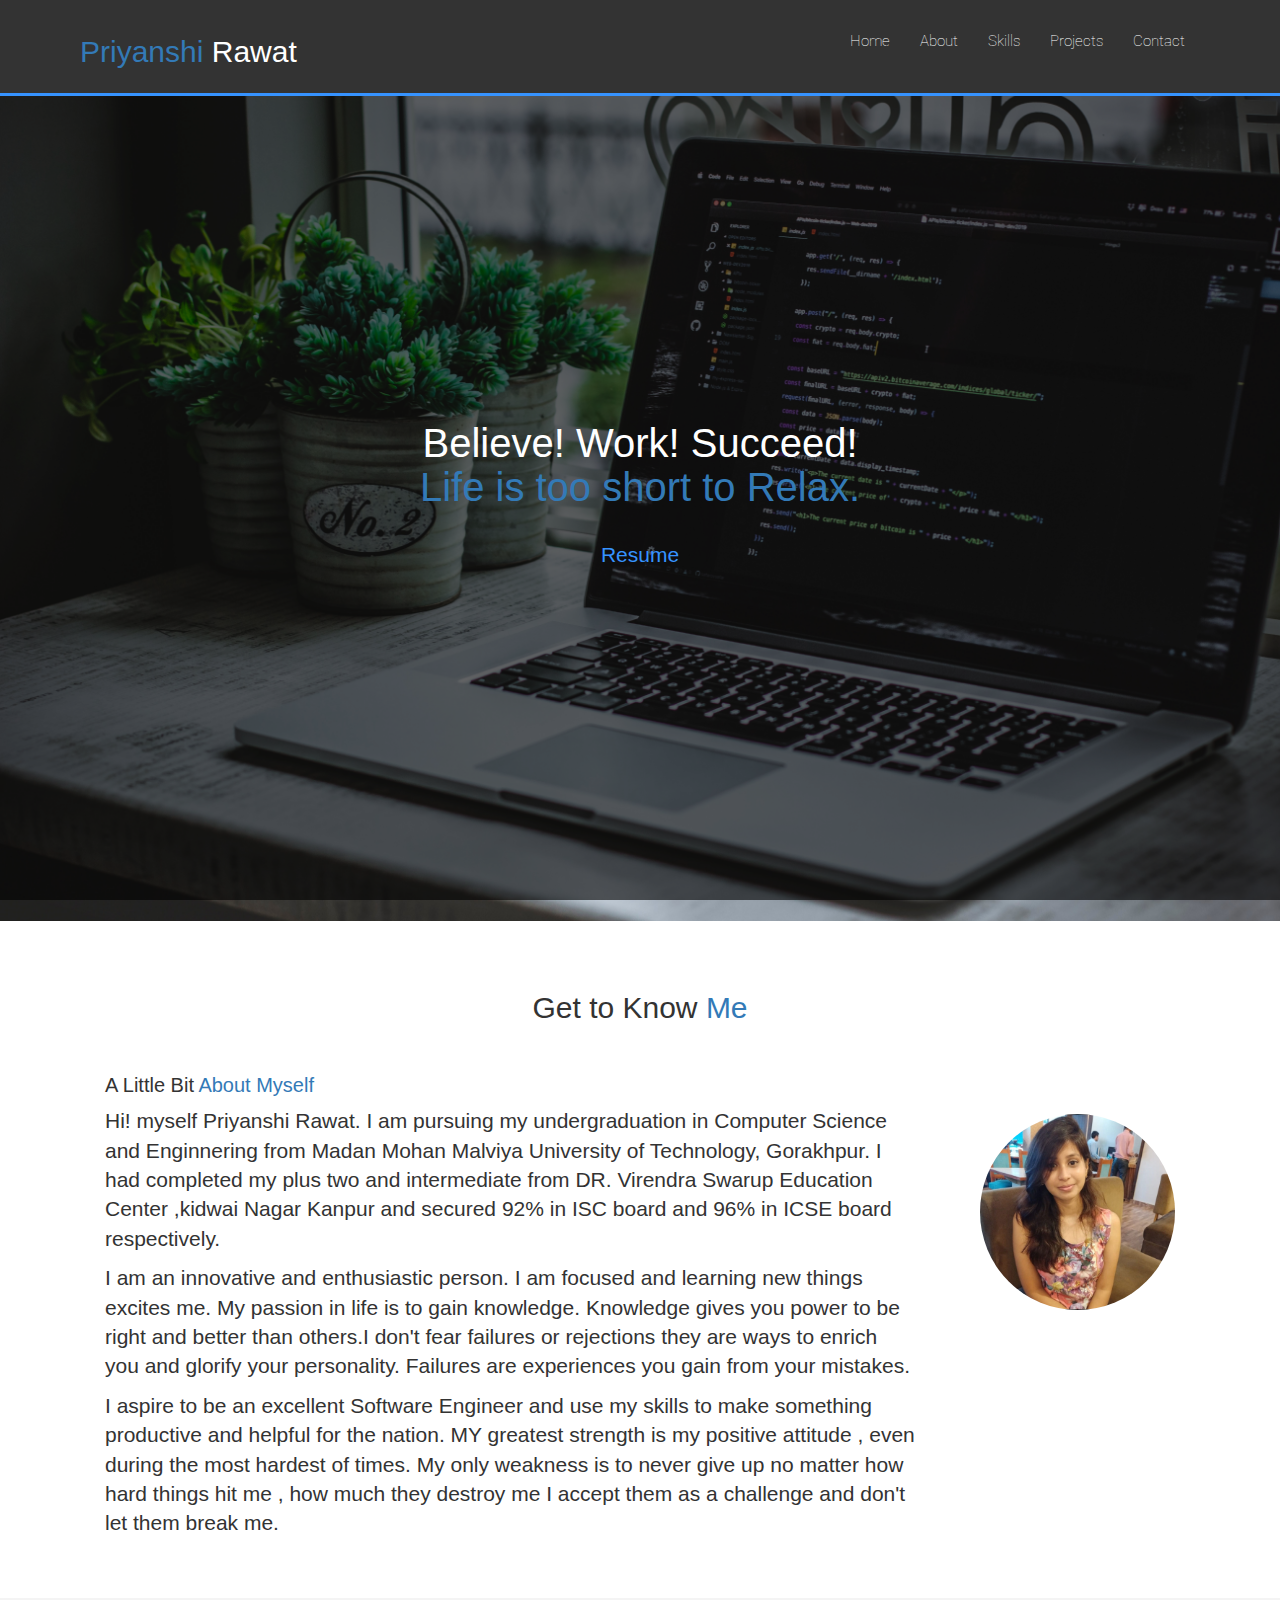
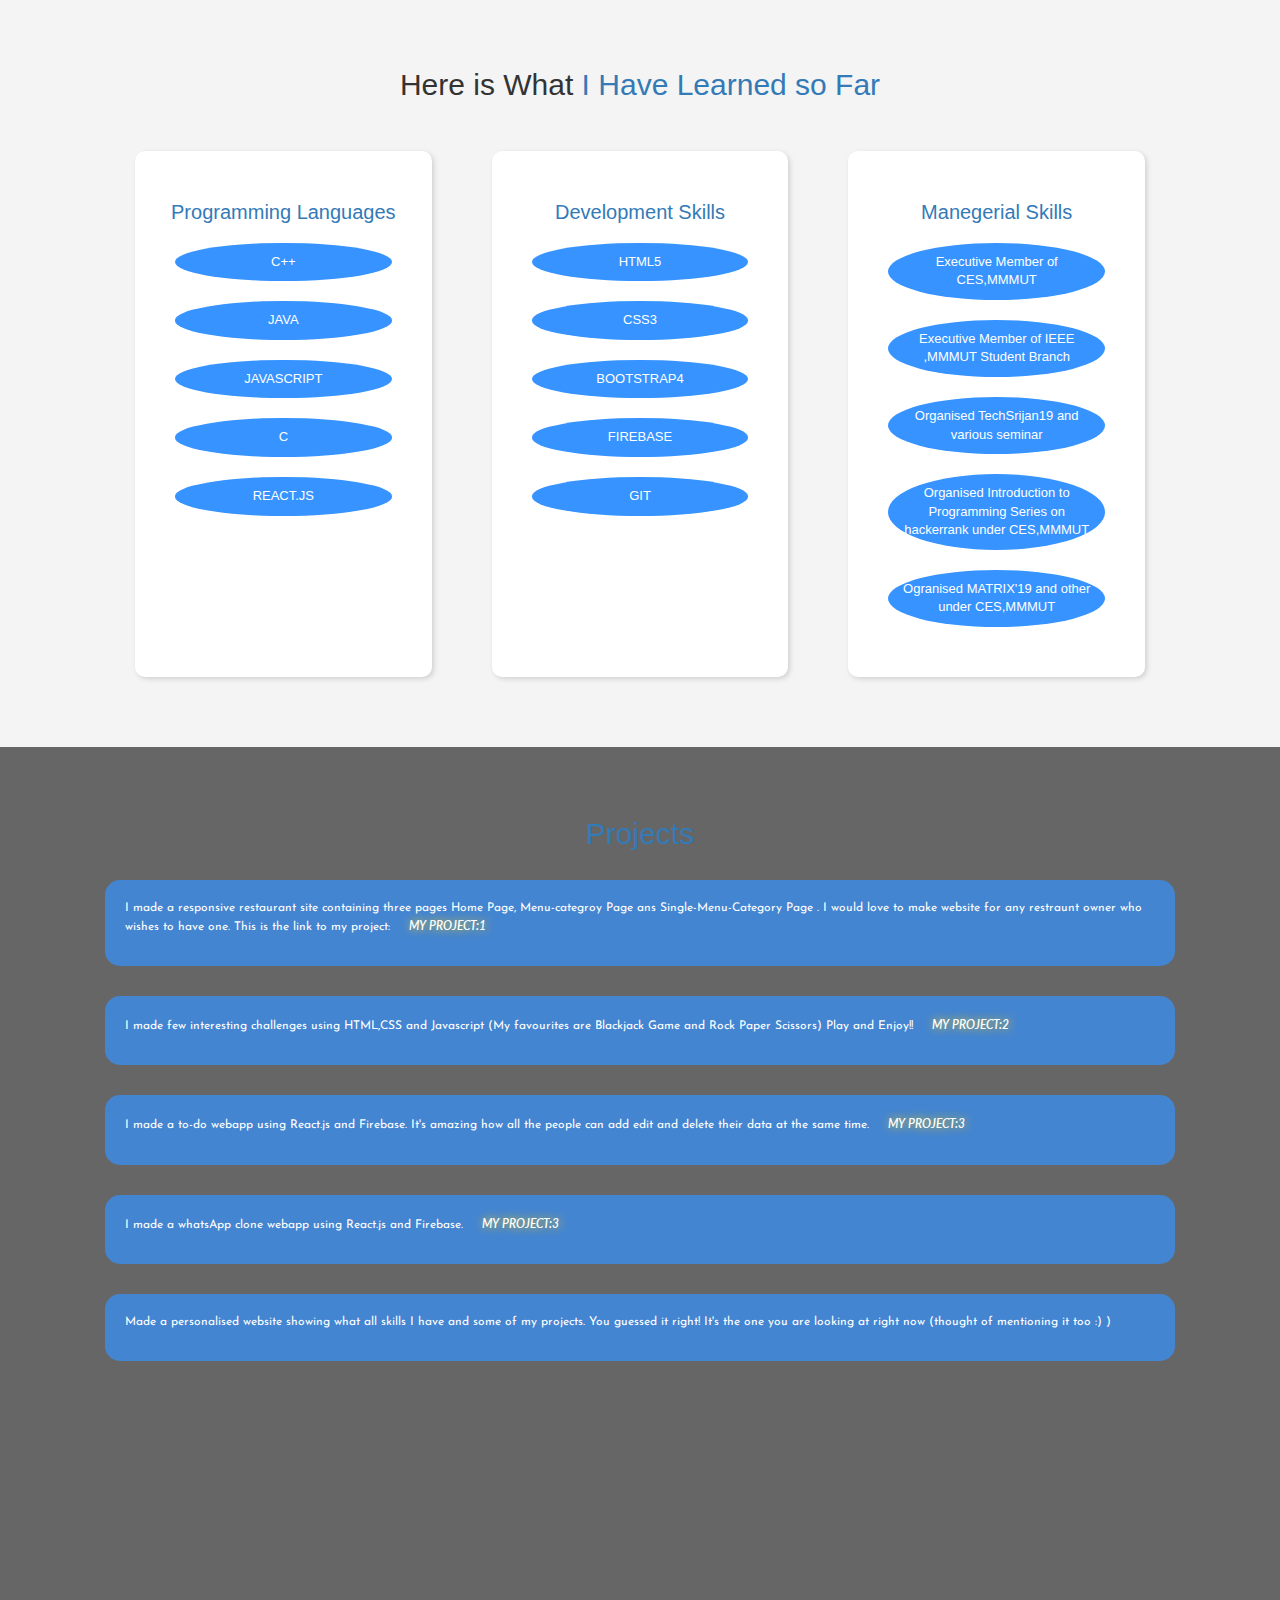
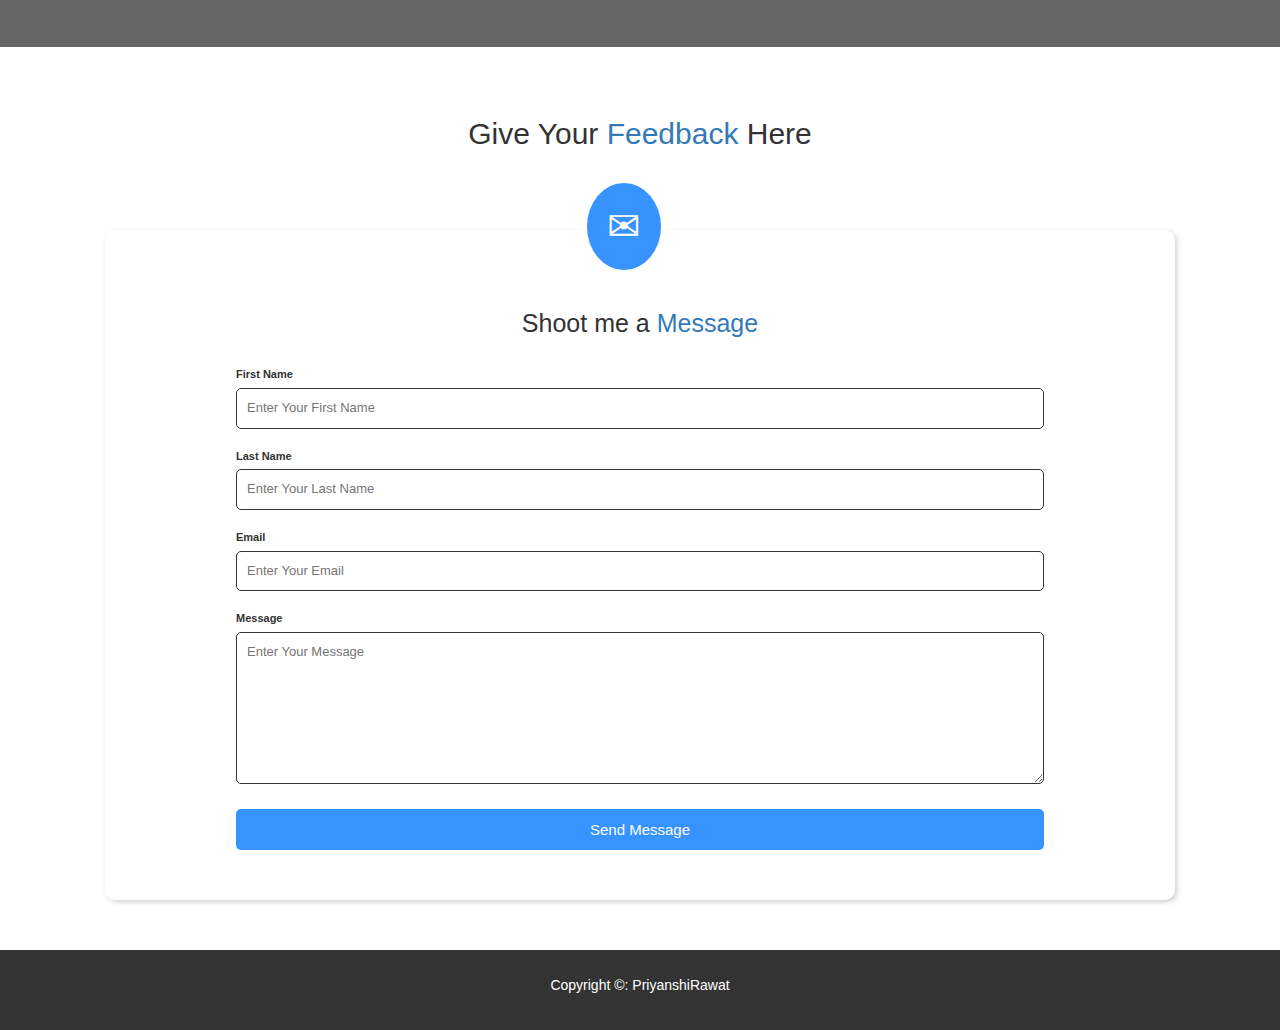
<file: Portfolio/portfolio.html>
﻿<!DOCTYPE html>
<html>
<head>
    <meta charset="utf-8">
    <meta http-equiv="X-UA-Compatibe" content="IE=edge">
    <title>Priyanshi Rawat</title>
    <link rel="stylesheet" href="css/style.css">
    <link rel="stylesheet" href="css/bootstrap.min.css">
    <link href="https://fonts.googleapis.com/css2?family=Roboto:wght@400;500;700&display=swap" rel="stylesheet">
    <link href="https://fonts.googleapis.com/css2?family=Josefin+Sans:wght@600&display=swap" rel="stylesheet">
    <link href="https://fonts.googleapis.com/css2?family=Lato:ital@1&display=swap" rel="stylesheet">
</head>
<body id="home">
    <nav id="navbar">
        <h2>
            <a href="#home"><span class="text-primary">Priyanshi</span> Rawat </a>
        </h2>
        <ul>
            <li>
                <a href="#home">Home</a>
            </li>
            <li>
                <a href="#about">About</a>
            </li>
            <li>
                <a href="#skills">Skills</a>
            </li>
            <li>
                <a href="#Projects">Projects</a>
            </li>
            <li>
                <a href="#Contact">Contact</a>
            </li>
        </ul>
    </nav>
    <header id="showcase">
        <div class="showcase-content">
            <div class="container">
                <h1>
                    Believe! Work! Succeed!
                    <br>
                    <span class="text-primary"> Life is too short to Relax.</span>
                </h1>
                <a href="https://drive.google.com/file/d/1dDntmilcBeTEUlLYHgsb1w1o6r1alKyo/view?usp=sharing" target="_blank" class="btn">Resume</a>
            </div>
        </div>
    </header>
    <!--- section-About-->
    <section id="about">
        <div class="container">
            <h2 class="about-heading">
                Get to Know
                <span class="text-primary"> Me </span>
            </h2>
            <div class="about-content">
                <div class="about-text">
                    <h3>
                        A Little Bit
                        <span class="text-primary">About Myself </span>
                    </h3>
                    <p class="lead">Hi! myself Priyanshi Rawat. I am pursuing my undergraduation in Computer Science and Enginnering  from Madan Mohan Malviya University of Technology, Gorakhpur. I had completed my plus two and intermediate from DR. Virendra Swarup Education Center ,kidwai Nagar Kanpur and secured 92% in ISC board and 96% in ICSE board respectively.  </p>
                    <p class="lead"> I am an innovative and enthusiastic person. I am focused and learning new things excites me. My passion in life is to gain knowledge. Knowledge gives you power to be right and better than others.I don't fear failures or rejections they are ways to enrich you and glorify your personality. Failures are experiences you gain from your mistakes. </p>
                    <p class="lead"> I aspire to be an excellent Software Engineer and use my skills to make something productive and helpful for the nation. MY greatest strength is my positive attitude , even during the most hardest of times. My only weakness is to never give up no matter how hard things hit me , how much they destroy me I accept them as a challenge and don't let them break me. </p>
                </div>
                <div class="about-image">
                    <img src="https://priyanshi527.github.io/html/Portfolio/images/about.jpeg" alt="Picture of Myself">
                </div>
            </div>
        </div>
    </section>
    <section id="skills" class="bg-light">
        <div class="container">
            <h2>
                Here is What
                <span class="text-primary">I Have Learned so Far </span>
            </h2>
            <div class="boxes">
                <div class="box col-xs-12">
                    <h3>
                        <span class="text-primary"> Programming Languages </span>
                    </h3>
                    <div class="feature">
                        C++
                    </div>
                    <div class="feature">
                        JAVA
                    </div>
                    <div class="feature">
                        JAVASCRIPT
                    </div>
                    <div class="feature">
                        C
                    </div>
                    <div class="feature">
                        REACT.JS
                    </div>
                </div>
                <div class="box col-xs-12">
                    <h3>
                        <span class="text-primary"> Development Skills </span>
                    </h3>
                    <div class="feature">
                        HTML5
                    </div>
                    <div class="feature">
                        CSS3
                    </div>
                    <div class="feature">
                        BOOTSTRAP4
                    </div>
                    <div class="feature">
                        FIREBASE
                    </div>
                    <div class="feature">
                        GIT
                    </div>
                </div>
            <div class="box col-xs-12">
                <h3>
                    <span class="text-primary"> Manegerial Skills </span>
                </h3>
                <div class="feature">
                    Executive Member of CES,MMMUT
                </div>
                <div class="feature">
                    Executive Member of IEEE ,MMMUT Student Branch
                </div>
                <div class="feature">
                    Organised TechSrijan19  and various seminar
                </div>
                <div class="feature">
                    Organised Introduction to Programming Series on hackerrank under CES,MMMUT
                </div>
                <div class="feature">
                    Ogranised MATRIX'19 and other under CES,MMMUT
                </div>
            </div>
           </div>
        </div>
    </section>

    <section id="Projects">
        <div class="Projects-bg">
            <div class="container">
                <h2>
                    <span class="text-primary"> Projects </span>
                </h2>
                <div class="box">
                    <p>
                        I made a responsive restaurant site containing three pages Home Page, Menu-categroy Page ans Single-Menu-Category Page . I would love to make website for any restraunt owner who wishes to have one. This is the link to my project:
                        <a class="hotel" href="https://priyanshi527.github.io/coursera-test/site/bootafter/boot1.html" target="_blank">MY PROJECT:1</a>
                    </p>
                </div>
                <div class="box">
                    <p>
                        I made few interesting challenges using HTML,CSS and Javascript (My favourites are Blackjack Game and Rock Paper Scissors) Play and Enjoy!!
                        <a class="hotel" href="https://priyanshi527.github.io/html/CARDS%20GAME/index1.html" target="_blank">MY PROJECT:2</a>
                    </p>
                </div>
                <div class="box">
                    <p>
                        I made a to-do webapp using React.js and Firebase. It's amazing how all the people can add edit and delete their data at the same time. 
                        <a class="hotel" href="https://todo-app-aa416.web.app/" target="_blank">MY PROJECT:3</a>
                    </p>
                </div>
                <div class="box">
                    <p>
                        I made a whatsApp clone webapp using React.js and Firebase. 
                        <a class="hotel" href="https://whatsappclone-2351a.web.app/" target="_blank">MY PROJECT:3</a>
                    </p>
                </div>
                
                <div class="box">
                    <p>Made a personalised website showing what all skills I have and some of my projects. You guessed it right! It's the one you are looking at right now (thought of mentioning it too :) )</p>
                </div>
            </div>
        </div>
    </section>
    <section id="Contact" class="bd-light">
        <div class="container">
            <h2>
                Give Your
                <span class="text-primary">Feedback</span> Here
            </h2>
            <div class="form-container">
                <div class="mail-icon">
                    <span>&#9993;</span></span>
                </div>
                <div class="form-box">
                    <h3>
                        Shoot me a
                        <span class="text-primary">Message</span>
                    </h3>
                    <form onsubmit="post()" action="https://formspree.io/moqknokk" method="POST" >
                    <form onsubmit="post()" method="post" action="https://priyanshi527.github.io/html/Portfolio/contact.php">
                        <div class="form-group">
                            <label for="first-name">First Name</label>
                            <input type="text" name="name" placeholder="Enter Your First Name">
                        </div>
                        <div class="form-group">
                            <label for="last-name">Last Name</label>
                            <input type="text" name="last_name" placeholder="Enter Your Last Name">
                        </div>
                        <div class="form-group">
                            <label for="email">Email</label>
                            <input type="email" name="_replyto" placeholder="Enter Your Email ">
                        </div>
                        <div class="form-group">
                            <label for="message">Message</label>
                            <textarea rows="7" name="message" placeholder="Enter Your Message"></textarea>
                        </div>
                        <input type="submit" value="Send Message" class="contact-btn">
                    </form>
                </div>
            </div>
        </div>
    </section>
    <footer class="bg-dark">
        <p>Copyright &copy: PriyanshiRawat</p>
    </footer>
    <script src="js/home.js"></script>
</body>
</html>
</file>
<file: Portfolio/css/style.css>
*{
	margin: 0;
	padding: 0;
	box-sizing: border-box;
}
body {
font-family: 'Roboto', sans-serif;
line-height: 1.4;
color: #333;
overflow-x: hidden;	
}
.container {
	max-width: 1100px;
	margin: auto;
}
.text-primary{
	color: #3693ff;
}
/*navbar*/
#navbar {
	display: flex;
	flex-flow: wrap;
	justify-content: space-between;
	background: #333;
	color: #fff;
	padding: 1.5rem 8rem;
	position: sticky;
	top: 0;
	z-index: 1;
	border-bottom : 3px solid #3693ff;
}
#navbar ul{
	display: flex;
	align-items: center;
	list-style: none;
}
#navbar h2 a{
	color: #fff;
	text-decoration :none; 
}
#navbar li a {
	text-decoration: none;
	color: #fff;
	padding: 1rem;
	font-size: 1.5rem;
	margin : 0 0.5rem;
	border-radius: 5px;
	font-weight:1.4; 
	font-family: 'Roboto', sans-serif;
	transition: background-color 0.3s;
}
#navbar li a:hover{
	background-color: #3593ff;
}
/*showcase area*/
#showcase {
	background:  url(../images/code.jpg.jpg) no-repeat center center/cover;
	height: 91.7vh;
}
.showcase-content {
	display: flex;
	flex-direction: column;
	text-align: center;
	align-items: center;
	justify-content: center;
	position: absolute;
	top: 81px;
	left: 0;
	bottom: 0;
	right: 0;
	background: rgba(0,0,0,0.6);
	color: #fff;
}
.showcase-content h1 {
	font-size: 4rem;
    margin-bottom:  2rem;
}
.showcase-content .btn {
font-size: 1.5em;
font-weight: 1.4em;
padding: 1rem 10rem;
}
.btn {
	color: #3693ff;
	text-decoration : none;
	display:  inline-block;
	padding: 1rem 2rem;
	border:  1px solid #3693ff;
	border-radius: 10px;
	font-weight: bold;

}
.showcase-content .btn:hover {
	background: #3693ff;
	color: #fff;
	transition:  color:0.3s background:0.3s;
}
/*About*/
#about {
	padding: 5rem 0;
}
#about h2 {
	text-align: center;
	font-size: 3rem;
	margin-bottom: 3rem;
}
#about h3 {
	font-size: 2rem;
	margin-bottom: 1rem;
}
#about p.lead {
	margin-bottom: 1rem;
}
#about .about-content {
	display: flex;
}
#about .about text ,
#about .about-image {
	flex=1;
}
#about .about-text {
	text-align : justify-content; 
}
#about .about-image img {
	display: block;
	margin-left: auto;
	width: 75%;
	border-radius: 60%;
	margin-top :60px;
}
.bg-light{
	background :#f4f4f4;
	color: #333; 
}
.bg-dark{
	background: #333;
	color: #fff;
}
/**skills**/
#skills {
	padding: 5rem 0;
}
#skills h2 {
	text-align: center;
	font-size: 3rem;
	margin-bottom: 3rem;
}
#skills h3{
	text-align: center;
	margin-bottom: 2rem;
	font-size: 2rem;
}
#skills .boxes{
	display: flex;
	flex-flow: wrap;
}
#skills .box {
	background :#fff; 
    flex: 1;
    padding: 3rem;
    margin: 2rem 3rem;
    border-radius: 10px;
    box-shadow: 2px 2px 5px #d1d1d1;
    font-size: 1.3rem;
    font-weight: 1.4;
}
#skills .feature{
 color: #fff;
 text-align: center;
 padding:  1rem;
 background:  #3693ff;
 border-radius:  50%;
 margin: 0 1rem;
 margin-bottom: 2rem;
}
/*projects*/
#Projects {
	background: url(https://www.uschamberfoundation.org/sites/default/files/styles/detail_image800w/public/code%2C%20coder%2C%20coding%2C%20coffee%2C%20computer%2C%20copy%2C%20hands%2C%20js%2C%20keyboard%2C%20laptop%2C%20note%2C%20php%2C%20programmer%2C%20programming%2C%20writing%2C%20work%2C%20office.jpg?itok=Ba0HeGFQ) no-repeat center center/cover;
	height: 100vh;
}
.Projects-bg {
	position: absolute;
	height: 100%;
	width: 100%;
	background: rgba(0,0,0,0.6);
	padding: 5rem 0;
}
#Projects h2{
	text-align: center;
	font-size: 3rem;
	font-weight: 1.4;
	margin-bottom: 3rem;
	color: #fff;
}
#Projects .boxes {
	display: flex;
	flex-direction: column;
	flex-flow: wrap;
}
#Projects .box {
	background: rgba(54,147,255,0.7);
	display: flex;
	padding: 2rem;
	align-items: center;
	border-radius: 15px;
}
#Projects .box{
	margin-bottom: 3rem;
} 
#Projects p{
	font-family: 'Josefin Sans', sans-serif;
	color: #fff;
	font-size: 1.2rem;
}
#Projects a{
	color: #fff;
}
#Projects a.hotel {
	font-family: 'Lato', sans-serif; 
	text-decoration: none;
	text-align: center;
	text-shadow: 20;
	border-radius: 5px; 
	text-shadow: #FC0 1px 0 10px; 
	font-weight: 600;
	font-style: italic;
    padding: 15px;
}
#Contact {
	padding: 5rem 0;
}
#Contact h2{
	text-align: center;
	font-size: 3rem;
	margin-bottom: 8rem;
}
#Contact h3{
	text-align: center;
	font-size: 2.5rem;
	margin: 3rem 0;
	margin-top: 5rem; 
}
#Contact .form-box {
	background: #fff;
	padding: 3rem;
	box-shadow: 2px 2px 5px #d1d1d1;
	border-radius: 10px;
}
#Contact .form-group{
	margin-bottom: 2rem;
}
#Contact .form-group label {
	display: block;
	margin-bottom: 0.5rem;
	width: 80%;
	margin-left: 10%;
	font-size: 1.1rem;
}
#Contact .form-group input,
#Contact .form-group textarea {
	width: 80%;
	margin-left: 10%;
	font-size: 1.3rem;
	padding: 1rem;
	border: 0.5px solid #333;
	border-radius: 5px;
}
#Contact .form-group textarea {
	font-family: Arial,sans-serif;
}

#Contact .contact-btn {
	width: 80%;
	margin-left: 10%;
	display: inline-block;
	padding: 1rem 3rem;
	border:none;
	border-radius: 5px;
	font-size: 1.5rem;
	background: #3693ff;
	color: #fff;
	margin-bottom: 2rem;
	cursor: pointer;
	transition: background 0.3sec;
}
#Contact .contact-btn:hover {
	background: #0378ff;
}
#Contact .form-container {
	position: relative;
}
#Contact .mail-icon{
	font-size: 4rem;
	background: #3693ff;
	color: #fff;
	display: inline-block;
	padding: 1.5rem 2rem;
	border-radius: 50%;
	position: absolute;
	top: -7%;
	left: 45%;
}
footer {
	padding: 2.5rem;
}
footer p{
	text-align: center;
}
</file>
